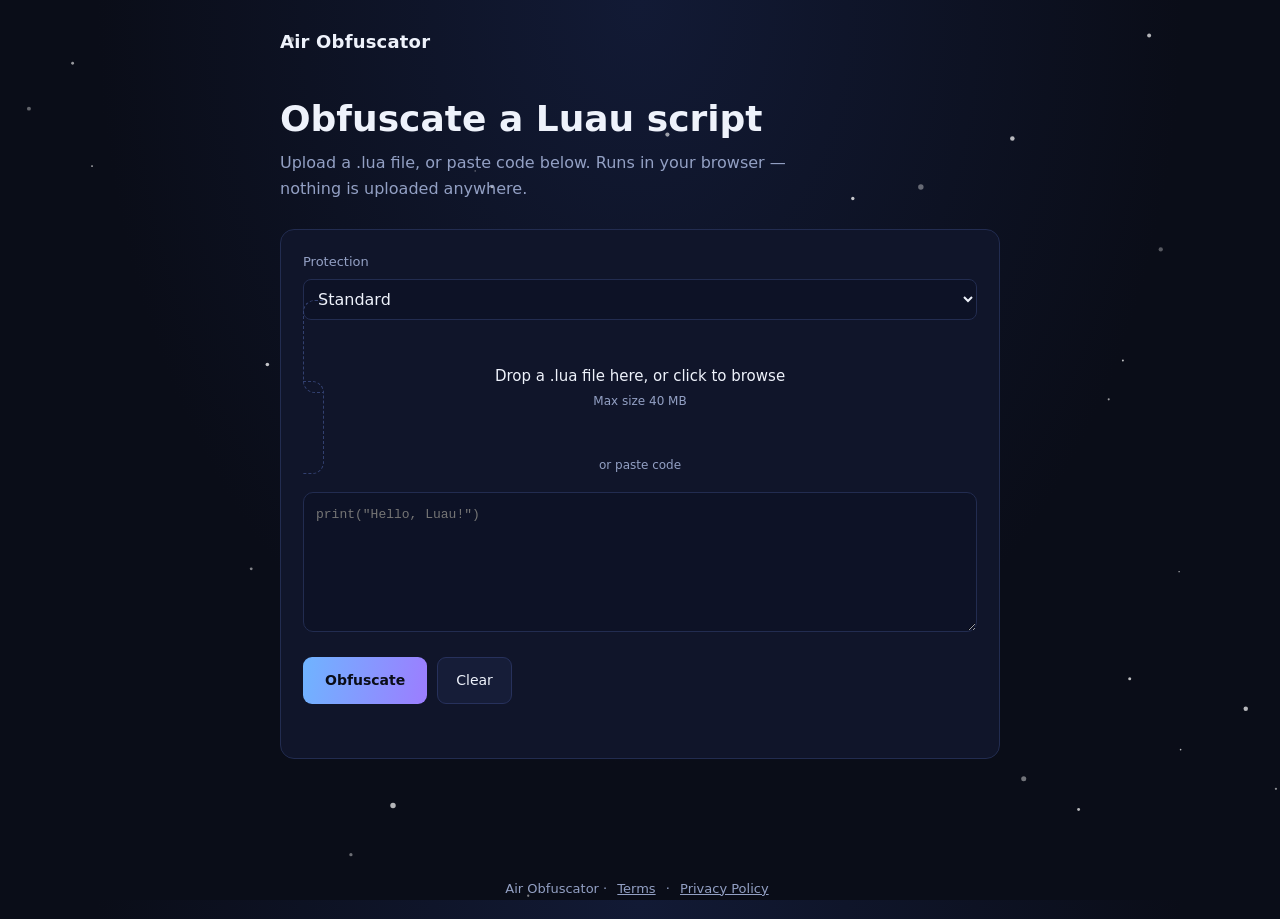
<file: index.html>
<!DOCTYPE html>
<html lang="en">
<head>
<meta charset="utf-8">
<meta name="viewport" content="width=device-width, initial-scale=1">
<title>Air Obfuscator</title>
<meta name="description" content="Obfuscate a Luau script in your browser. Nothing is uploaded anywhere.">
<link rel="stylesheet" href="style.css">
</head>
<body>
<canvas id="snow" aria-hidden="true"></canvas>

<div class="wrap">
  <header>
    <strong>Air Obfuscator</strong>
  </header>

  <h1>Obfuscate a Luau script</h1>
  <p class="lead">Upload a .lua file, or paste code below. Runs in your browser — nothing is uploaded anywhere.</p>

  <div class="panel">
    <label class="field" for="protection">Protection</label>
    <select id="protection">
      <option value="plain" selected>Standard</option>
      <option value="cff">Control-flow flattening (CFF)</option>
      <option value="vm">VM v2 (two-stage encoder)</option>
      <option value="complex">Complex (4-layer + flattened)</option>
      <option value="ultra">Ultra (6-layer + decoys + flattened)</option>
    </select>

    <label class="drop" id="drop" tabindex="0">
      <input type="file" id="file" accept=".lua,.txt,text/plain" />
      <p class="big">Drop a .lua file here, or click to browse</p>
      <p class="small">Max size 40 MB</p>
    </label>
    <div class="file-info" id="fileInfo" style="display:none;">
      <span id="fileName"></span>
      <button type="button" id="clearFile">Remove</button>
    </div>

    <p class="or">or paste code</p>
    <textarea id="code" placeholder='print("Hello, Luau!")'></textarea>

    <div class="row">
      <button class="primary" id="run">Obfuscate</button>
      <button class="secondary" id="reset" type="button">Clear</button>
    </div>
    <div class="bar" id="bar"><div id="barFill"></div></div>
    <div class="status" id="status"></div>
  </div>

  <div class="panel output" id="outputPanel" style="display:none;">
    <div class="row" style="margin-top:0;">
      <button class="secondary" id="copy">Copy output</button>
      <button class="secondary" id="download">Download .lua</button>
    </div>
    <pre id="output"></pre>
  </div>
</div>

<footer>Air Obfuscator &middot; <a href="terms.html">Terms</a> &middot; <a href="policy.html">Privacy Policy</a></footer>

<script src="snow.js"></script>
<script src="obfuscate-core.js"></script>
<script src="app.js"></script>
</body>
</html>
</file>
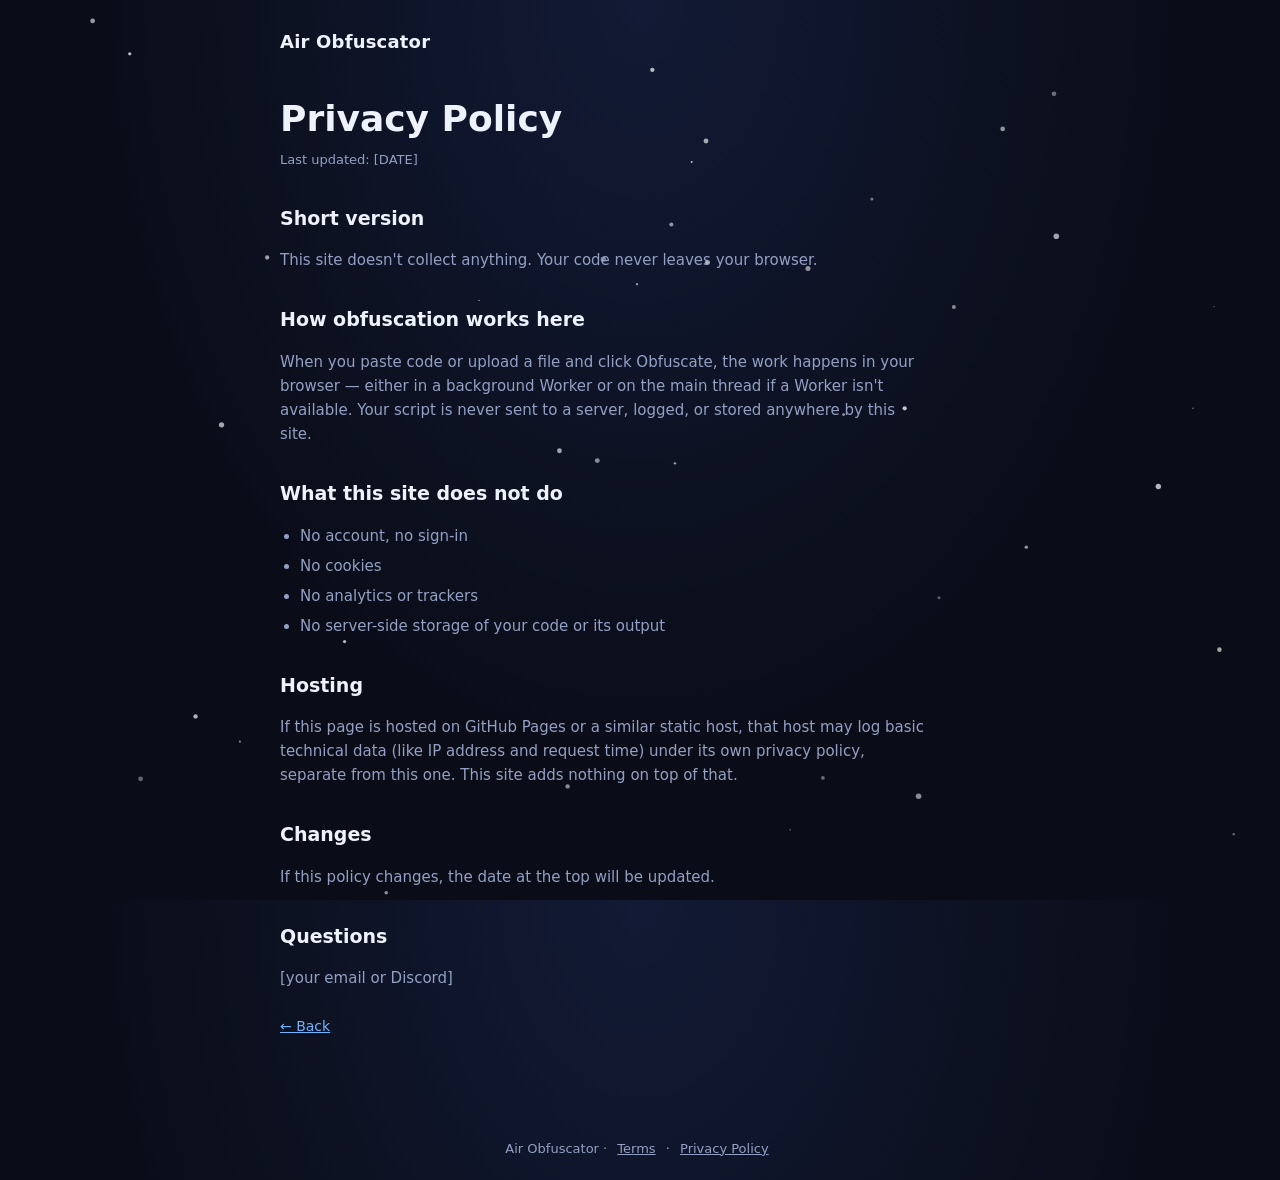
<file: policy.html>
<!DOCTYPE html>
<html lang="en">
<head>
<meta charset="utf-8">
<meta name="viewport" content="width=device-width, initial-scale=1">
<title>Privacy Policy — Air Obfuscator</title>
<link rel="stylesheet" href="style.css">
</head>
<body>
<canvas id="snow" aria-hidden="true"></canvas>

<div class="wrap">
  <header>
    <strong>Air Obfuscator</strong>
  </header>

  <h1>Privacy Policy</h1>
  <p class="updated">Last updated: [DATE]</p>

  <div class="article">
    <h2>Short version</h2>
    <p>This site doesn't collect anything. Your code never leaves your browser.</p>

    <h2>How obfuscation works here</h2>
    <p>When you paste code or upload a file and click Obfuscate, the work happens in your browser — either in a background Worker or on the main thread if a Worker isn't available. Your script is never sent to a server, logged, or stored anywhere by this site.</p>

    <h2>What this site does not do</h2>
    <ul>
      <li>No account, no sign-in</li>
      <li>No cookies</li>
      <li>No analytics or trackers</li>
      <li>No server-side storage of your code or its output</li>
    </ul>

    <h2>Hosting</h2>
    <p>If this page is hosted on GitHub Pages or a similar static host, that host may log basic technical data (like IP address and request time) under its own privacy policy, separate from this one. This site adds nothing on top of that.</p>

    <h2>Changes</h2>
    <p>If this policy changes, the date at the top will be updated.</p>

    <h2>Questions</h2>
    <p>[your email or Discord]</p>

    <a class="back" href="index.html">&larr; Back</a>
  </div>
</div>

<footer>Air Obfuscator &middot; <a href="terms.html">Terms</a> &middot; <a href="policy.html">Privacy Policy</a></footer>
<script src="snow.js"></script>
</body>
</html>
</file>
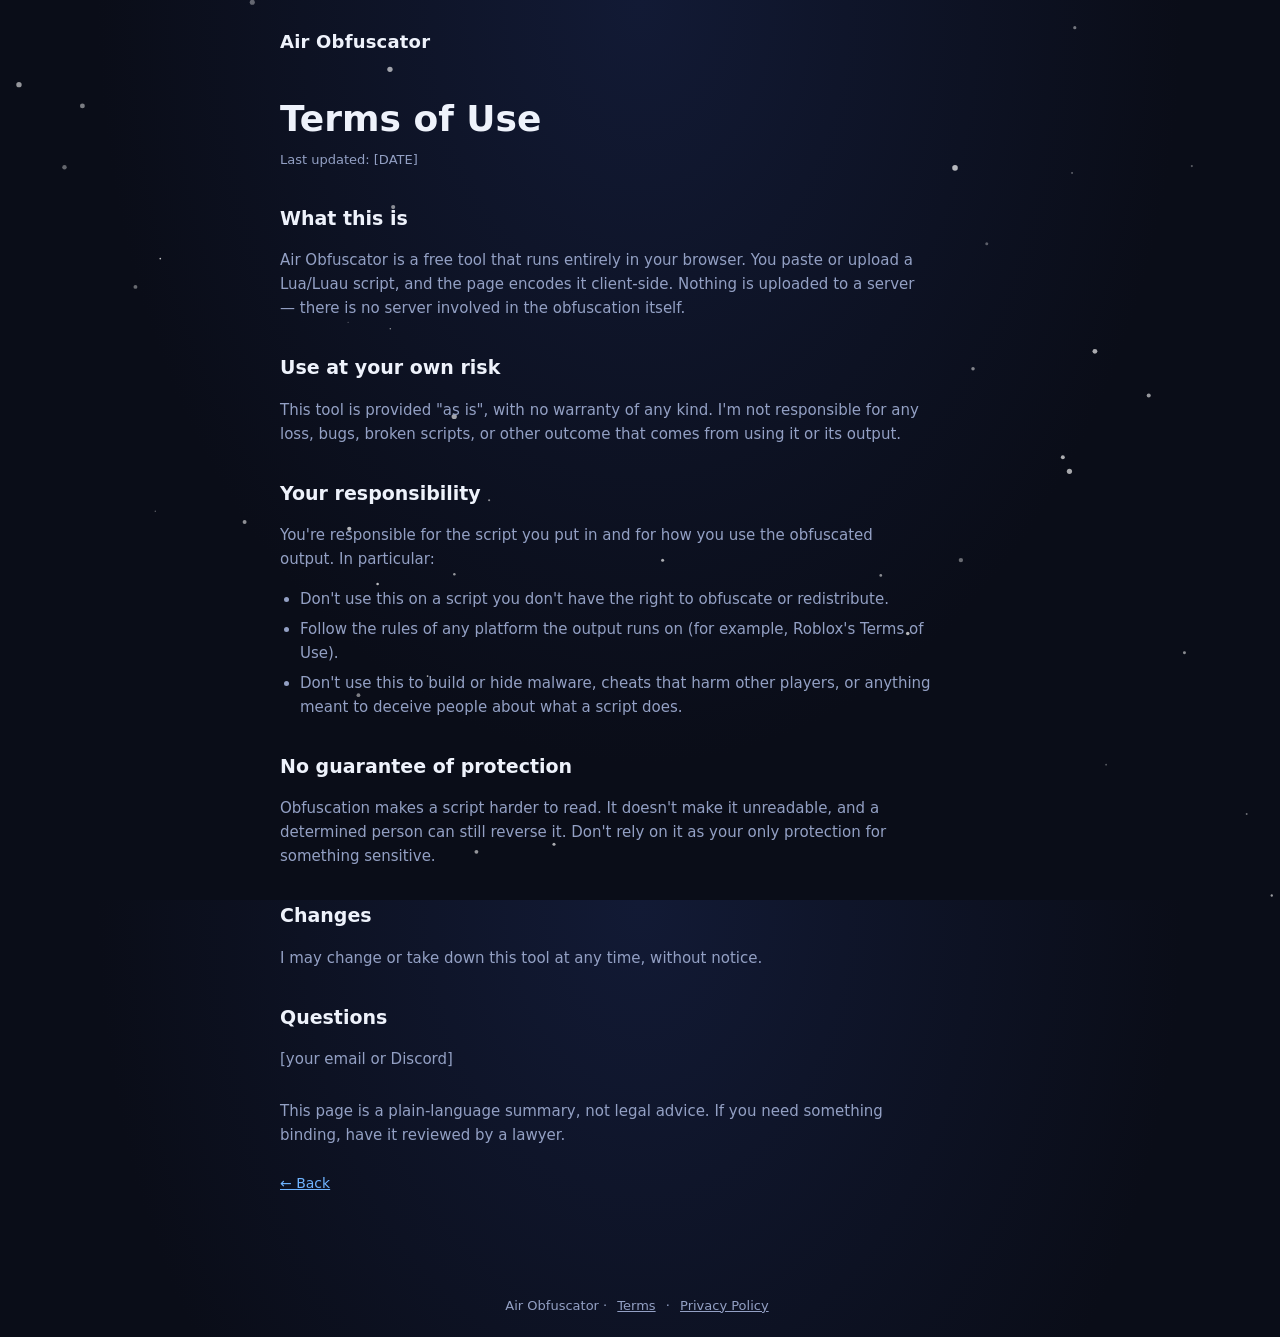
<file: terms.html>
<!DOCTYPE html>
<html lang="en">
<head>
<meta charset="utf-8">
<meta name="viewport" content="width=device-width, initial-scale=1">
<title>Terms — Air Obfuscator</title>
<link rel="stylesheet" href="style.css">
</head>
<body>
<canvas id="snow" aria-hidden="true"></canvas>

<div class="wrap">
  <header>
    <strong>Air Obfuscator</strong>
  </header>

  <h1>Terms of Use</h1>
  <p class="updated">Last updated: [DATE]</p>

  <div class="article">
    <h2>What this is</h2>
    <p>Air Obfuscator is a free tool that runs entirely in your browser. You paste or upload a Lua/Luau script, and the page encodes it client-side. Nothing is uploaded to a server — there is no server involved in the obfuscation itself.</p>

    <h2>Use at your own risk</h2>
    <p>This tool is provided "as is", with no warranty of any kind. I'm not responsible for any loss, bugs, broken scripts, or other outcome that comes from using it or its output.</p>

    <h2>Your responsibility</h2>
    <p>You're responsible for the script you put in and for how you use the obfuscated output. In particular:</p>
    <ul>
      <li>Don't use this on a script you don't have the right to obfuscate or redistribute.</li>
      <li>Follow the rules of any platform the output runs on (for example, Roblox's Terms of Use).</li>
      <li>Don't use this to build or hide malware, cheats that harm other players, or anything meant to deceive people about what a script does.</li>
    </ul>

    <h2>No guarantee of protection</h2>
    <p>Obfuscation makes a script harder to read. It doesn't make it unreadable, and a determined person can still reverse it. Don't rely on it as your only protection for something sensitive.</p>

    <h2>Changes</h2>
    <p>I may change or take down this tool at any time, without notice.</p>

    <h2>Questions</h2>
    <p>[your email or Discord]</p>

    <p class="note" style="margin-top:28px;">This page is a plain-language summary, not legal advice. If you need something binding, have it reviewed by a lawyer.</p>
    <a class="back" href="index.html">&larr; Back</a>
  </div>
</div>

<footer>Air Obfuscator &middot; <a href="terms.html">Terms</a> &middot; <a href="policy.html">Privacy Policy</a></footer>
<script src="snow.js"></script>
</body>
</html>
</file>
<file: style.css>
:root {
  --bg: #0a0d18;
  --panel: #10152a;
  --card: #161d38;
  --card-hover: #1c2547;
  --accent: #6fb4ff;
  --accent2: #9c7dff;
  --text: #eef2fb;
  --sub: #93a0c4;
  --ok: #55d18d;
  --err: #ff6b7a;
  --snow: 255, 255, 255;
}
* { box-sizing: border-box; }
html, body { height: 100%; }
body {
  margin: 0;
  background: radial-gradient(ellipse at top, #121a35 0%, var(--bg) 60%);
  color: var(--text);
  font: 16px/1.6 "Segoe UI", system-ui, -apple-system, Roboto, sans-serif;
  overflow-x: hidden;
}
a { color: var(--accent); }
#snow { position: fixed; inset: 0; z-index: 0; pointer-events: none; }

.wrap { position: relative; z-index: 1; max-width: 760px; margin: 0 auto; padding: 0 20px 80px; }

header { padding: 28px 0 8px; }
header strong { font-size: 18px; letter-spacing: 0.2px; }

h1 {
  font-size: clamp(28px, 5vw, 36px);
  line-height: 1.2;
  margin: 32px 0 10px;
  color: var(--text);
}
.lead { color: var(--sub); max-width: 56ch; font-size: 16px; margin: 0 0 28px; }

.panel {
  background: var(--panel);
  border: 1px solid #222c50;
  border-radius: 14px;
  padding: 22px;
  margin-bottom: 20px;
}

.drop {
  border: 1.5px dashed #324070;
  border-radius: 12px;
  padding: 36px 20px;
  text-align: center;
  cursor: pointer;
  transition: border-color 0.15s, background 0.15s;
}
.drop:hover, .drop.drag { border-color: var(--accent); background: rgba(111,180,255,0.06); }
.drop p { margin: 4px 0; color: var(--sub); }
.drop .big { color: var(--text); font-size: 15px; }
.drop .small { font-size: 12px; }
.drop input[type="file"] { display: none; }

.or { text-align: center; color: var(--sub); font-size: 12px; margin: 16px 0; }

label.field { display: block; font-size: 13px; color: var(--sub); margin: 0 0 6px; }
select {
  width: 100%;
  background: #0d1226;
  color: var(--text);
  border: 1px solid #222c50;
  border-radius: 8px;
  padding: 9px 10px;
  font: inherit;
  margin-bottom: 14px;
}
select:focus { outline: 2px solid var(--accent); outline-offset: 2px; }

textarea {
  width: 100%;
  min-height: 140px;
  background: #0d1226;
  color: var(--text);
  border: 1px solid #222c50;
  border-radius: 10px;
  padding: 12px;
  font: 13px/1.5 ui-monospace, Consolas, monospace;
  resize: vertical;
}
textarea:focus, button:focus-visible, .drop:focus-visible { outline: 2px solid var(--accent); outline-offset: 2px; }

.file-info { display: flex; align-items: center; justify-content: space-between; margin-top: 12px; font-size: 13px; color: var(--sub); }
.file-info button { background: none; border: none; color: var(--err); cursor: pointer; font: inherit; padding: 0; }

.row { display: flex; gap: 10px; flex-wrap: wrap; margin-top: 18px; }
button.primary {
  background: linear-gradient(100deg, var(--accent), var(--accent2));
  color: #0a0d18;
  border: 0;
  border-radius: 9px;
  padding: 11px 22px;
  font: inherit;
  font-weight: 600;
  font-size: 14px;
  cursor: pointer;
}
button.primary:disabled { opacity: 0.5; cursor: not-allowed; }
button.primary.loading {
  opacity: 0.85;
  display: inline-flex;
  align-items: center;
  gap: 9px;
}
button.primary.loading::before {
  content: "";
  width: 13px;
  height: 13px;
  border-radius: 50%;
  border: 2px solid rgba(10, 13, 24, 0.35);
  border-top-color: #0a0d18;
  animation: spin 0.7s linear infinite;
}
@keyframes spin { to { transform: rotate(360deg); } }
@media (prefers-reduced-motion: reduce) {
  button.primary.loading::before { animation: none; }
}
button.secondary {
  background: var(--card);
  color: var(--text);
  border: 1px solid #27315c;
  border-radius: 9px;
  padding: 11px 18px;
  font: inherit;
  font-size: 14px;
  cursor: pointer;
}
button.secondary:hover { background: var(--card-hover); }

.status { margin-top: 14px; font-size: 13px; color: var(--sub); min-height: 18px; }
.status.err { color: var(--err); }
.status.ok { color: var(--ok); }

.bar { height: 6px; border-radius: 3px; background: var(--card); overflow: hidden; margin-top: 10px; display: none; }
.bar.show { display: block; }
.bar > div { height: 100%; width: 0%; background: linear-gradient(90deg, var(--accent), var(--accent2)); transition: width 0.15s; }

.output pre {
  max-height: 320px;
  overflow: auto;
  background: #0d1226;
  border: 1px solid #222c50;
  border-radius: 10px;
  padding: 14px;
  font: 12.5px/1.5 ui-monospace, Consolas, monospace;
  white-space: pre-wrap;
  word-break: break-word;
}

.note { color: var(--sub); font-size: 13px; margin-top: 24px; }
.note code { background: var(--card); padding: 1px 5px; border-radius: 4px; }

footer { position: relative; z-index: 1; text-align: center; color: var(--sub); font-size: 13px; padding: 20px; }
footer a { color: var(--sub); text-decoration: underline; margin: 0 6px; }
footer a:hover { color: var(--text); }

.article h2 { font-size: 19px; margin: 32px 0 8px; color: var(--text); }
.article p, .article li { color: var(--sub); max-width: 68ch; font-size: 15px; }
.article ul { padding-left: 20px; }
.article li { margin: 6px 0; }
.updated { color: var(--sub); font-size: 13px; margin: 0 0 28px; }
.back { display: inline-block; margin-top: 10px; font-size: 14px; }

@media (prefers-reduced-motion: reduce) { #snow { display: none; } }

/* ── AR_ macro pins ─────────────────────────────── */
#macroPins {
  margin-bottom: 16px;
  padding: 14px 16px;
  background: rgba(156,125,255,0.07);
  border: 1px solid rgba(156,125,255,0.22);
  border-radius: 10px;
}
.macro-title {
  font-size: 11px;
  text-transform: uppercase;
  letter-spacing: .07em;
  color: var(--sub);
  margin: 0 0 10px;
}
.macro-row {
  display: flex;
  flex-wrap: wrap;
  gap: 7px;
}
.macro-pin {
  display: inline-flex;
  align-items: center;
  gap: 5px;
  background: rgba(156,125,255,0.13);
  border: 1px solid rgba(156,125,255,0.35);
  border-radius: 20px;
  padding: 3px 11px;
  font-size: 12px;
  font-family: "Fira Code", "Cascadia Code", monospace;
  color: #c4b0ff;
  cursor: default;
  transition: background .15s, border-color .15s;
}
.macro-pin::before {
  content: "";
  display: inline-block;
  width: 6px;
  height: 6px;
  border-radius: 50%;
  background: #9c7dff;
  flex-shrink: 0;
}
.macro-pin:hover {
  background: rgba(156,125,255,0.22);
  border-color: rgba(156,125,255,0.6);
}
</file>
